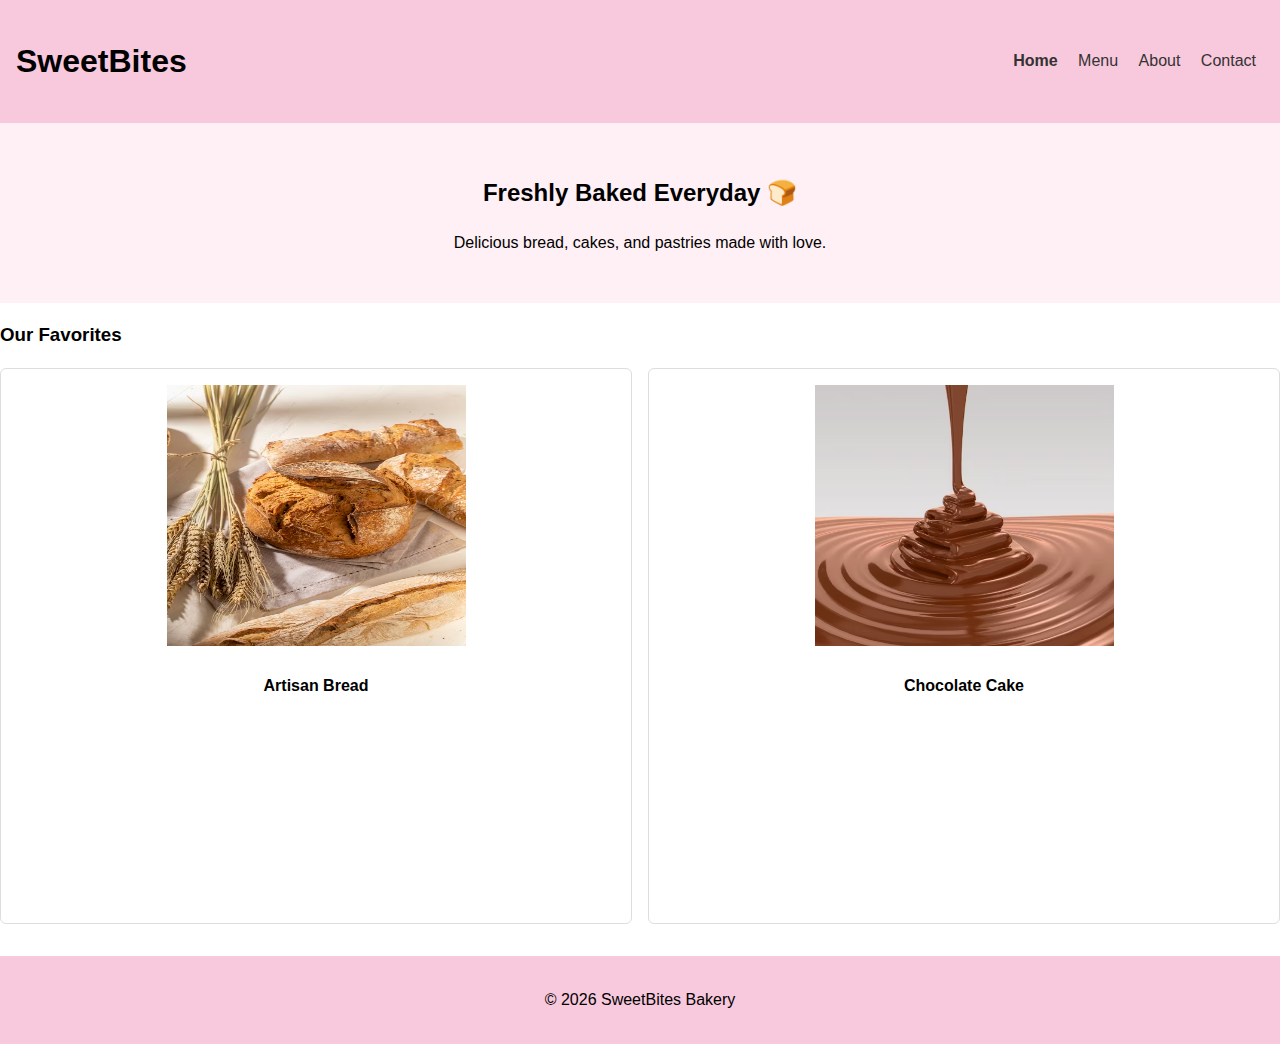
<file: index.html>
<!doctype html>
<html lang="en">
<head>
  <meta charset="utf-8">
  <meta name="viewport" content="width=device-width,initial-scale=1">
  <title>SweetBites Bakery - Home</title>
  <link rel="stylesheet" href="css/style.css">
  <script defer src="js/main.js"></script>
</head>
<body>
  <header>
    <div class="container nav">
      <h1 class="logo">SweetBites</h1>
      <nav>
        <a href="index.html" aria-current="page">Home</a>
        <a href="menu.html">Menu</a>
        <a href="about.html">About</a>
        <a href="contact.html">Contact</a>
      </nav>
    </div>
  </header>

  <main class="container">
    <section class="hero">
      <h2>Freshly Baked Everyday 🍞</h2>
      <p>Delicious bread, cakes, and pastries made with love.</p>
    </section>

    <section class="featured">
      <h3>Our Favorites</h3>
      <div class="grid">
        <article class="card">
          <img src="inages/bread.avif" alt="Fresh bread">
          <h4>Artisan Bread</h4>
        </article>
        <article class="card">
          <img src="inages/Chocolate.avif" alt="Chocolate cake">
          <h4>Chocolate Cake</h4>
        </article>
      </div>
    </section>
  </main>

  <footer>
    <p>© <span id="year"></span> SweetBites Bakery</p>
  </footer>
</body>
</html>
</file>
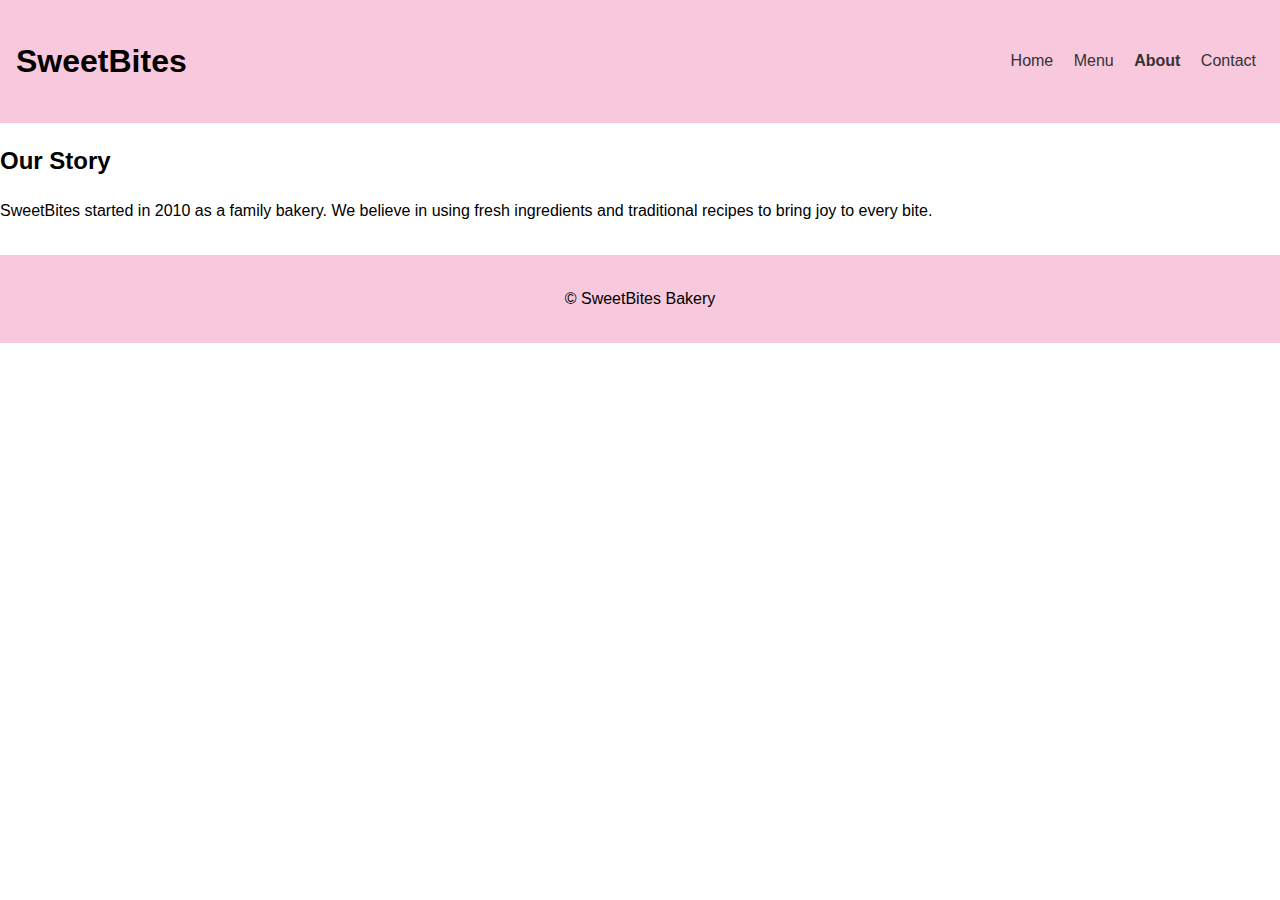
<file: about.html>
<!doctype html>
<html lang="en">
<head>
  <meta charset="utf-8">
  <meta name="viewport" content="width=device-width,initial-scale=1">
  <title>SweetBites Bakery - About</title>
  <link rel="stylesheet" href="css/style.css">
  <script defer src="js/main.js"></script>
</head>
<body>
  <header>
    <div class="container nav">
      <h1 class="logo">SweetBites</h1>
      <nav>
        <a href="index.html">Home</a>
        <a href="menu.html">Menu</a>
        <a href="about.html" aria-current="page">About</a>
        <a href="contact.html">Contact</a>
      </nav>
    </div>
  </header>

  <main class="container">
    <h2>Our Story</h2>
    <p>SweetBites started in 2010 as a family bakery. We believe in using fresh ingredients and traditional recipes to bring joy to every bite.</p>
  </main>

  <footer>
    <p>© <span id="year-3"></span> SweetBites Bakery</p>
  </footer>
</body>
</html>
</file>
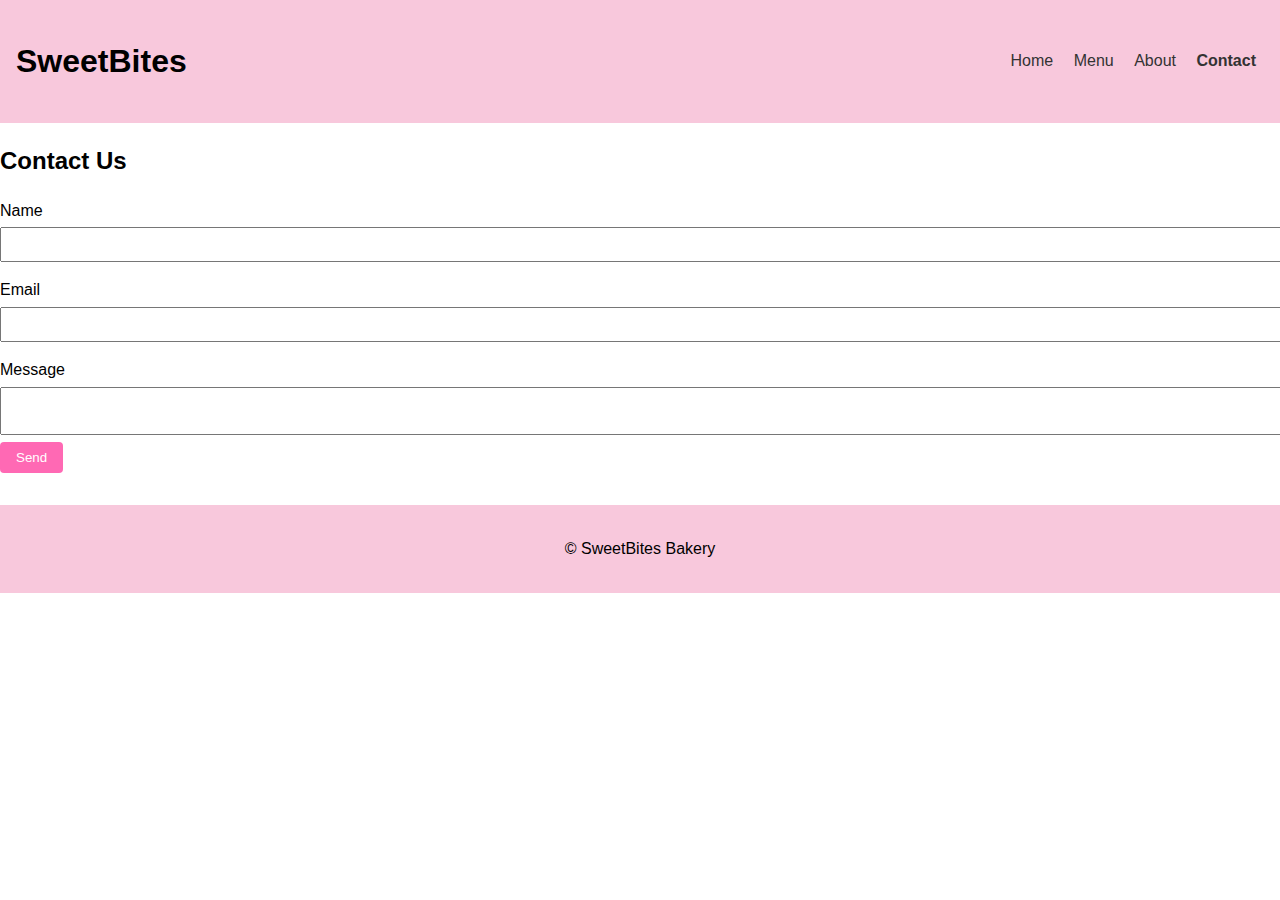
<file: contact.html>
<!doctype html>
<html lang="en">
<head>
  <meta charset="utf-8">
  <meta name="viewport" content="width=device-width,initial-scale=1">
  <title>SweetBites Bakery - Contact</title>
  <link rel="stylesheet" href="css/style.css">
  <script defer src="js/main.js"></script>
</head>
<body>
  <header>
    <div class="container nav">
      <h1 class="logo">SweetBites</h1>
      <nav>
        <a href="index.html">Home</a>
        <a href="menu.html">Menu</a>
        <a href="about.html">About</a>
        <a href="contact.html" aria-current="page">Contact</a>
      </nav>
    </div>
  </header>

  <main class="container">
    <h2>Contact Us</h2>
    <form id="contact-form" novalidate>
      <label>Name<input type="text" name="name" required></label>
      <label>Email<input type="email" name="email" required></label>
      <label>Message<textarea name="message" required></textarea></label>
      <button type="submit">Send</button>
      <div id="form-feedback"></div>
    </form>
  </main>

  <footer>
    <p>© <span id="year-4"></span> SweetBites Bakery</p>
  </footer>
</body>
</html>
</file>
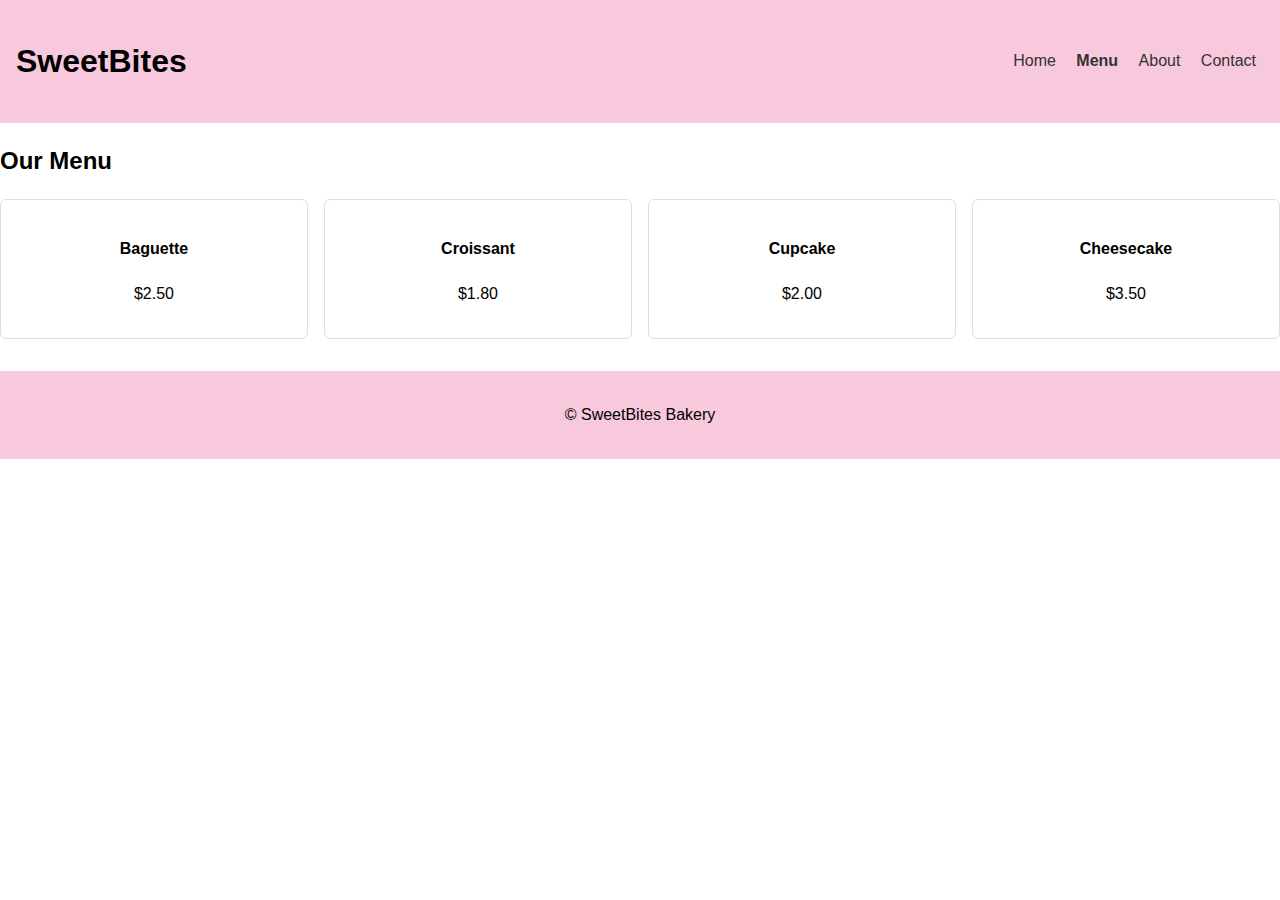
<file: menu.html>
<!doctype html>
<html lang="en">
<head>
  <meta charset="utf-8">
  <meta name="viewport" content="width=device-width,initial-scale=1">
  <title>SweetBites Bakery - Menu</title>
  <link rel="stylesheet" href="css/style.css">
  <script defer src="js/main.js"></script>
</head>
<body>
  <header>
    <div class="container nav">
      <h1 class="logo">SweetBites</h1>
      <nav>
        <a href="index.html">Home</a>
        <a href="menu.html" aria-current="page">Menu</a>
        <a href="about.html">About</a>
        <a href="contact.html">Contact</a>
      </nav>
    </div>
  </header>

  <main class="container">
    <h2>Our Menu</h2>
    <div class="grid">
      <article class="card"><h4>Baguette</h4><p>$2.50</p></article>
      <article class="card"><h4>Croissant</h4><p>$1.80</p></article>
      <article class="card"><h4>Cupcake</h4><p>$2.00</p></article>
      <article class="card"><h4>Cheesecake</h4><p>$3.50</p></article>
    </div>
  </main>

  <footer>
    <p>© <span id="year-2"></span> SweetBites Bakery</p>
  </footer>
</body>
</html>
</file>
<file: css/style.css>
body { font-family: Arial, sans-serif; margin:0; line-height:1.5; }
header { background:#f8c8dc; }
.nav { display:flex; justify-content:space-between; align-items:center; padding:1rem; }
nav a { margin:0 .5rem; text-decoration:none; color:#333; }
nav a[aria-current="page"] { font-weight:bold; }
.hero { text-align:center; padding:2rem; background:#fff0f5; }
.grid { display:grid; gap:1rem; grid-template-columns:repeat(auto-fit,minmax(200px,1fr)); }
.card { padding:1rem; background:#fff; border:1px solid #ddd; border-radius:6px; text-align:center; }
footer { text-align:center; padding:1rem; background:#f8c8dc; margin-top:2rem; }
form label { display:block; margin-top:1rem; }
form input, form textarea { width:100%; padding:.5rem; margin-top:.3rem; }
button { padding:.5rem 1rem; background:#ff69b4; color:white; border:none; border-radius:4px; cursor:pointer; }

img{
    width:50%;
    height:50%;
}
.scroll-top {
  position: fixed;
  bottom: 20px;
  right: 20px;
  background: #333;
  color: white;
  border: none;
  padding: 10px 15px;
  border-radius: 5px;
  display: none;
  cursor: pointer;
  transition: 0.3s;
}

.scroll-top:hover {
  background: #555;
}

/* Active Nav Link */
.nav-menu a.active {
  font-weight: bold;
  color: #007BFF;
  text-decoration: underline;
}
</file>
